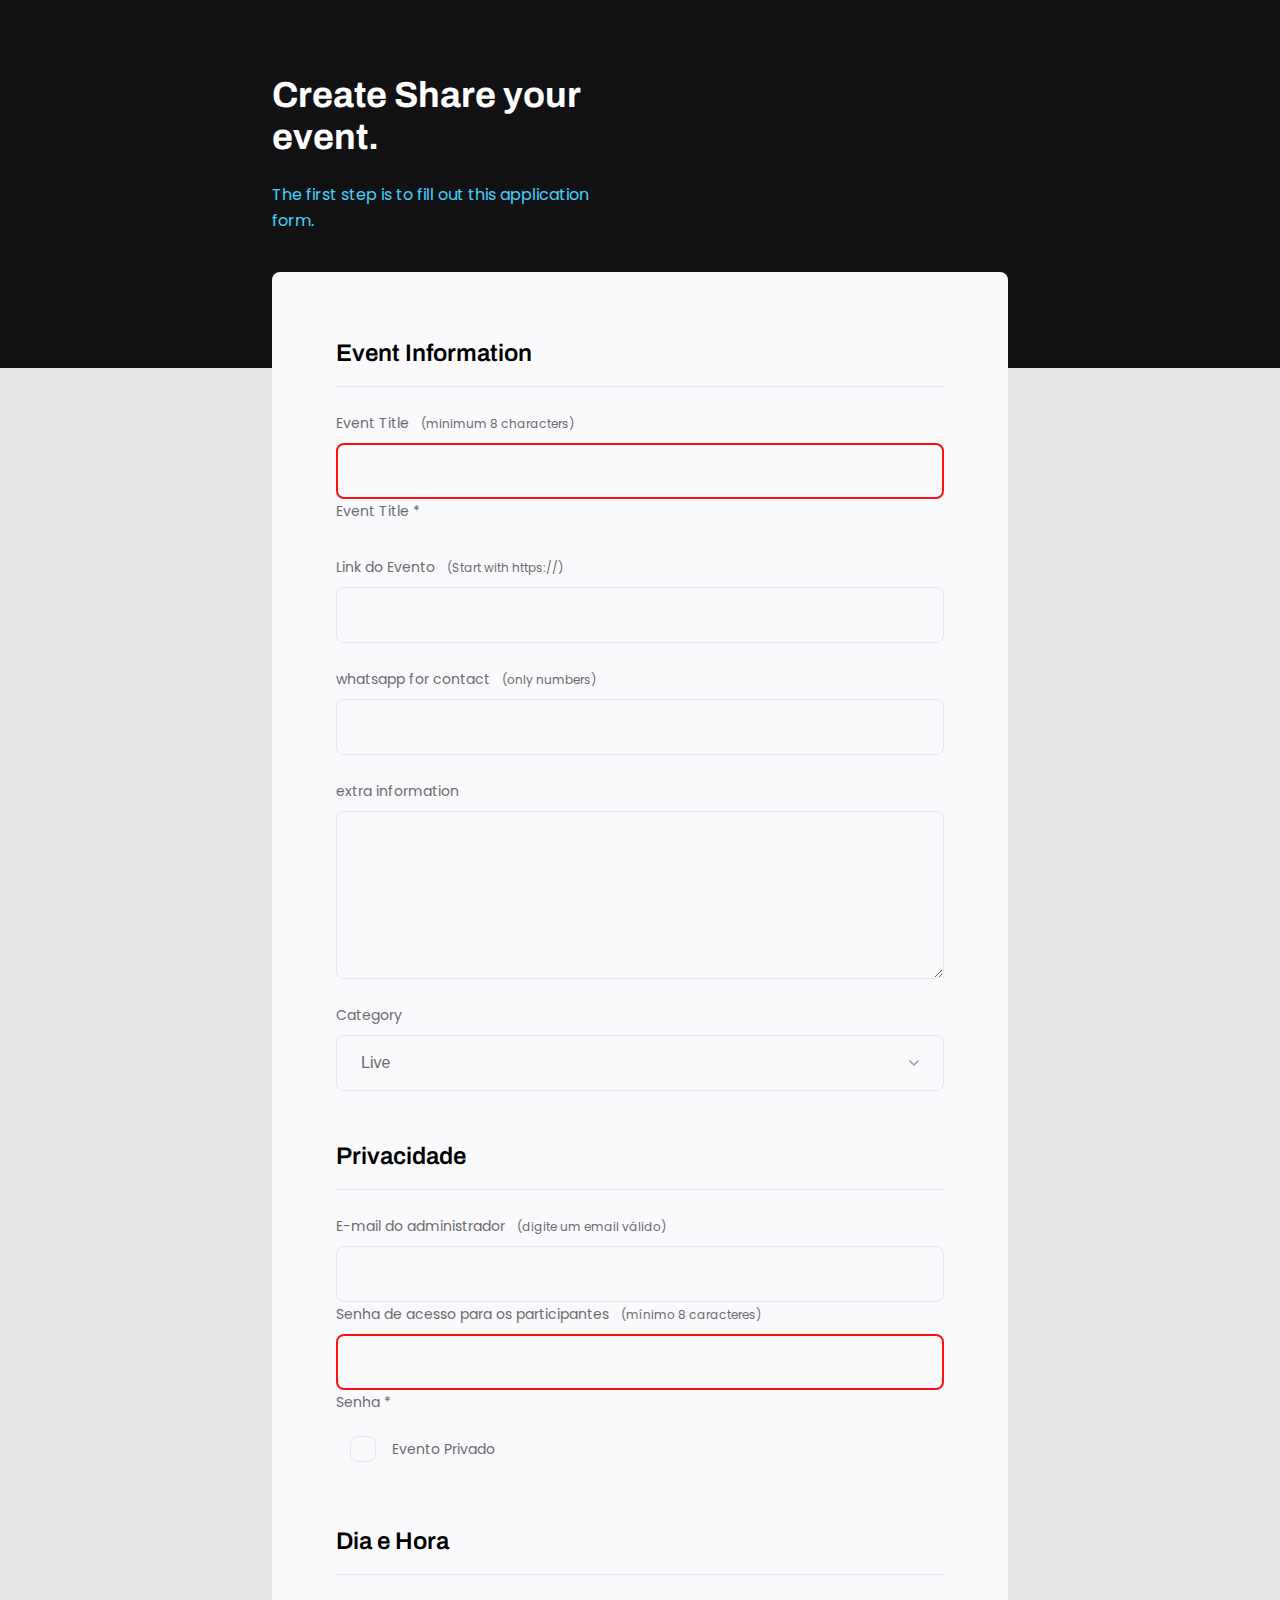
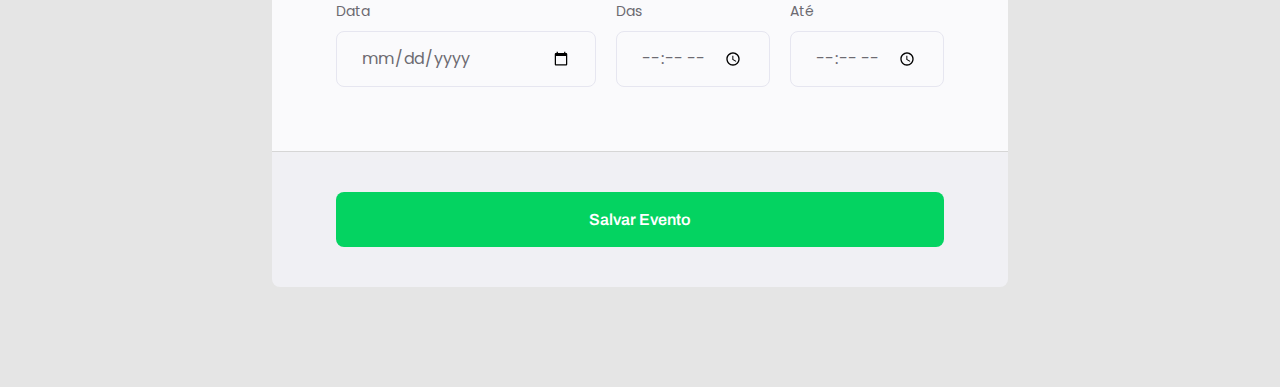
<file: index.html>
<!DOCTYPE html>
<html lang="en">

<head>
  <link rel="preconnect" href="https://fonts.googleapis.com">
  <link rel="preconnect" href="https://fonts.gstatic.com" crossorigin>

  <meta charset="UTF-8">
  <meta http-equiv="X-UA-Compatible" content="IE=edge">
  <meta name="viewport" content="width=device-width, initial-scale=1.0">
  <title>Crie seu Evento</title>

  <link rel="stylesheet" href="style.css">

  <link href="https://fonts.googleapis.com/css2?family=Archivo:wght@600;700&family=Poppins&display=swap"
    rel="stylesheet">
</head>

<body>

  <div class="page">

    <header>
      <h1> Create Share your event.</h1>
      <p>The first step is to fill out this application form.</p>
    </header>
    <form id="my-form">
      <fieldset>
        <div class="fieldset-wrapper">
          <legend>Event Information</legend>

          <div class="input-wrapper">
            <label for="event-title">Event Title<span>(minimum 8 characters)</span></label>
            <input 
             type="text" 
             id="event-title" 
             required
             minlength="8" />
            <label for="campo-obrigatorio">Event Title *</label>
          </div>

          <div class="input-wrapper">
            <label for="event-link">Link do Evento<span>(Start with https://)</span></label>
            <input type="url" id="event-link" />
          </div>

          <div class="input-wrapper">
            <label for="event-whatsapp">whatsapp for contact<span>(only numbers)</span></label>
            <input type="number" id="event-whatsapp" />
          </div>

          <div class="input-wrapper">
            <label for="event-info">extra information</label>
            <textarea id="event-info"></textarea>
          </div>

          <div class="input-wrapper">
            <label for="event-category">Category</label>
            <select id="event-category">
              <option value="live">Live</option>
              <option value="Podcast">Podcast</option>
              <option value="Mentorship">mentoring</option>
            </select>
          </div>

        </div>


      </fieldset> <!--conjunto de campos-->

      <fieldset>
        <div class="fieldset-wrapper">
          <legend>Privacidade</legend>

          <div class="input-wrapper">
            <label for="event-email">E-mail do administrador<span>(digite um email válido)</span></label>
            <input type="email" id="event-email" />

            <div class="input-wrapper">
              <label for="event-password">Senha de acesso para os participantes<span>(mínimo 8
                  caracteres)</span></label>
              <input 
              type="password" 
              id="event-password" 
              required
              minlength="8" />
              <label for="campo-obrigatorio">Senha *</label>
            </div>

            <div class="checkbox-wrapper">
              <input type="checkbox" id="event-private" />
              <label for="event-private">Evento Privado</label>
            </div>

          </div>
      </fieldset>


      <fieldset>
        <div class="fieldset-wrapper">
          <legend>Dia e Hora</legend>

          <div class="col-3">
            <div class="input-wrapper">
              <label for="event-date">Data</label>
              <input type="date" id="event-date" />
            </div>
            <div class="input-wrapper">
              <label for="event-begin">Das</label>
              <input type="time" id="event-begin" />
            </div>

            <div class="input-wrapper">
              <label for="event-end">Até</label>
              <input type="time" id="event-end" />
            </div>

          </div>


        </div>
      </fieldset>

    </form>
    <footer>
      <input 
      class="button" 
      type="submit" 
      form="my-form" 
      value="Salvar Evento">

    </footer>
  </div>
</body>

</html>
</file>
<file: style.css>
* {
  margin: 0;
  padding: 0;
  box-sizing: border-box;
  /*calcula o tamanho da caixa*/

}

body,
input,
button,
textarea {
  font-family: 'Poppins', sans-serif;
}

body {
  background: #e5e5e5;
}

body::before {
  content: '';
  width: 100%;
  height: 368px;
  background: #121214;

  position: absolute;
  top: 0;
  left: 0;
  z-index: -1;
  /*sobreposição de um caixa sobre um texto*/
}

.page {
  width: 736PX;
  margin: auto;
}

header {
  width: 319px;
  margin-top: 74px;
}

header h1 {
  margin-bottom: 24px;
  font-family: 'Archivo', sans-serif;
  font-weight: bold;
  font-size: 36px;
  line-height: 42px;

  color: white
}

header p {
  font-family: 'Poppins';
  font-size: 16px;
  line-height: 26px;
  color: #42D3FF;
}

form {
  margin-top: 38px;
  background: #FAFAFC;
  border-radius: 8px 8px 0 0;
  min-height: 300px;
  padding: 64px;
  display: flex;
  flex-direction: column;
  gap: 48px;
}

fieldset {
  border: none;
}

.fieldset-wrapper {
  display: flex;
  flex-direction: column;
  gap: 24px;
}

legend {
  font-family: 'Archivo';
  font-weight: 600;
  font-size: 24px;
  line-height: 34px;
  border-bottom: 1px solid #E6E6F0;
  width: 100%;
  padding-bottom: 16PX;
}

.input-wrapper {
  display: flex;
  flex-direction: column;
}

.input-wrapper label,
.checkbox-wrapper label {
  font-size: 14px;
  line-height: 24px;
  margin-bottom: 8px;

  color: #6c6a71;
  margin-bottom: 8px;
}

.input-wrapper label span {
  margin-left: 12px;
  font-size: 12px;
  line-height: 20px;

  color: #6c6a71;
}

.input-wrapper label span:hover {
  color: #010102;
}

.input-wrapper input,
.input-wrapper textarea,
.input-wrapper select {
  border-radius: 8px;
  background: #FAFAFC;
  border: 1px solid #E6E6F0;

  height: 56px;
  padding: 0 24px;
  font-size: 16px;
  line-height: 26px;
  color: #6c6a71;
}

.input-wrapper textarea {
  padding: 0;
  height: 168px;
}

.input-wrapper select {
  appearance: none;
  /*remove a setas que ficam ao lado da caixa*/
  -webkit-appearance: none;
  /*edge*/

  background-image: url("data:image/svg+xml,%3Csvg width='10' height='6' viewBox='0 0 10 6' fill='none' xmlns='http://www.w3.org/2000/svg'%3E%3Cpath d='M1 1L5 5L9 1' stroke='%239C98A6' stroke-width='1.5' stroke-linecap='round' stroke-linejoin='round'/%3E%3C/svg%3E%0A");
  background-repeat: no-repeat;
  background-position: right 24px top 50%;
}

.col-3 {
  display: flex;
  gap: 20px;
}

.col-3>div:nth-child(1) {
  width: 100%;
}

.checkbox-wrapper {
  position: relative;
}

.checkbox-wrapper label {
  margin: 14px;
  display: flex;
  align-items: center;
  gap: 16px;
}

.checkbox-wrapper input {
  position: absolute;
  top: 0;
  left: 0;
  width: 24px;
  height: 24px;
  opacity: 0;

}

.checkbox-wrapper label::before {
  content: '';
  width: 24px;
  height: 24px;
  display: block;
  border: 1px solid #E6E6F0;
  border-radius: 8px;
}

.checkbox-wrapper input:checked+label::before {
  background-image: url("data:image/svg+xml,%3Csvg width='24' height='24' viewBox='0 0 24 24' fill='none' xmlns='http://www.w3.org/2000/svg'%3E%3Cg clip-path='url(%23clip0_1102_20)'%3E%3Cpath d='M9 16.17L4.83 12L3.41 13.41L9 19L21 7L19.59 5.59L9 16.17Z' fill='%2342D3FF'/%3E%3C/g%3E%3Cdefs%3E%3CclipPath id='clip0_1102_20'%3E%3Crect width='24' height='24' fill='white'/%3E%3C/clipPath%3E%3C/defs%3E%3C/svg%3E%0A");
}

.checkbox-wrapper input:focus+label::before {
  outline: 2px solid black;
}

footer {
  background: #F0F0F4;
  height: 136px;
  display: flex;
  flex-direction: column;
  padding: 40px 64px;
  margin-bottom: 100px;
  border-top: 1px solid #D6D6D6;
  border-radius: 0 0 8px 8px;

}

footer .button {
  height: 56px;
  background: #04D361;
  border: 0;
  border-radius: 8px;
  font-family: 'Archivo';
  font-weight: 600;
  font-size: 16px;
  line-height: 26px;
  color: #FFFFFF;
}
footer .button:hover{
  background: #044521;
}

input:invalid{
  border:2px solid #ff1010;
  
}
</file>
